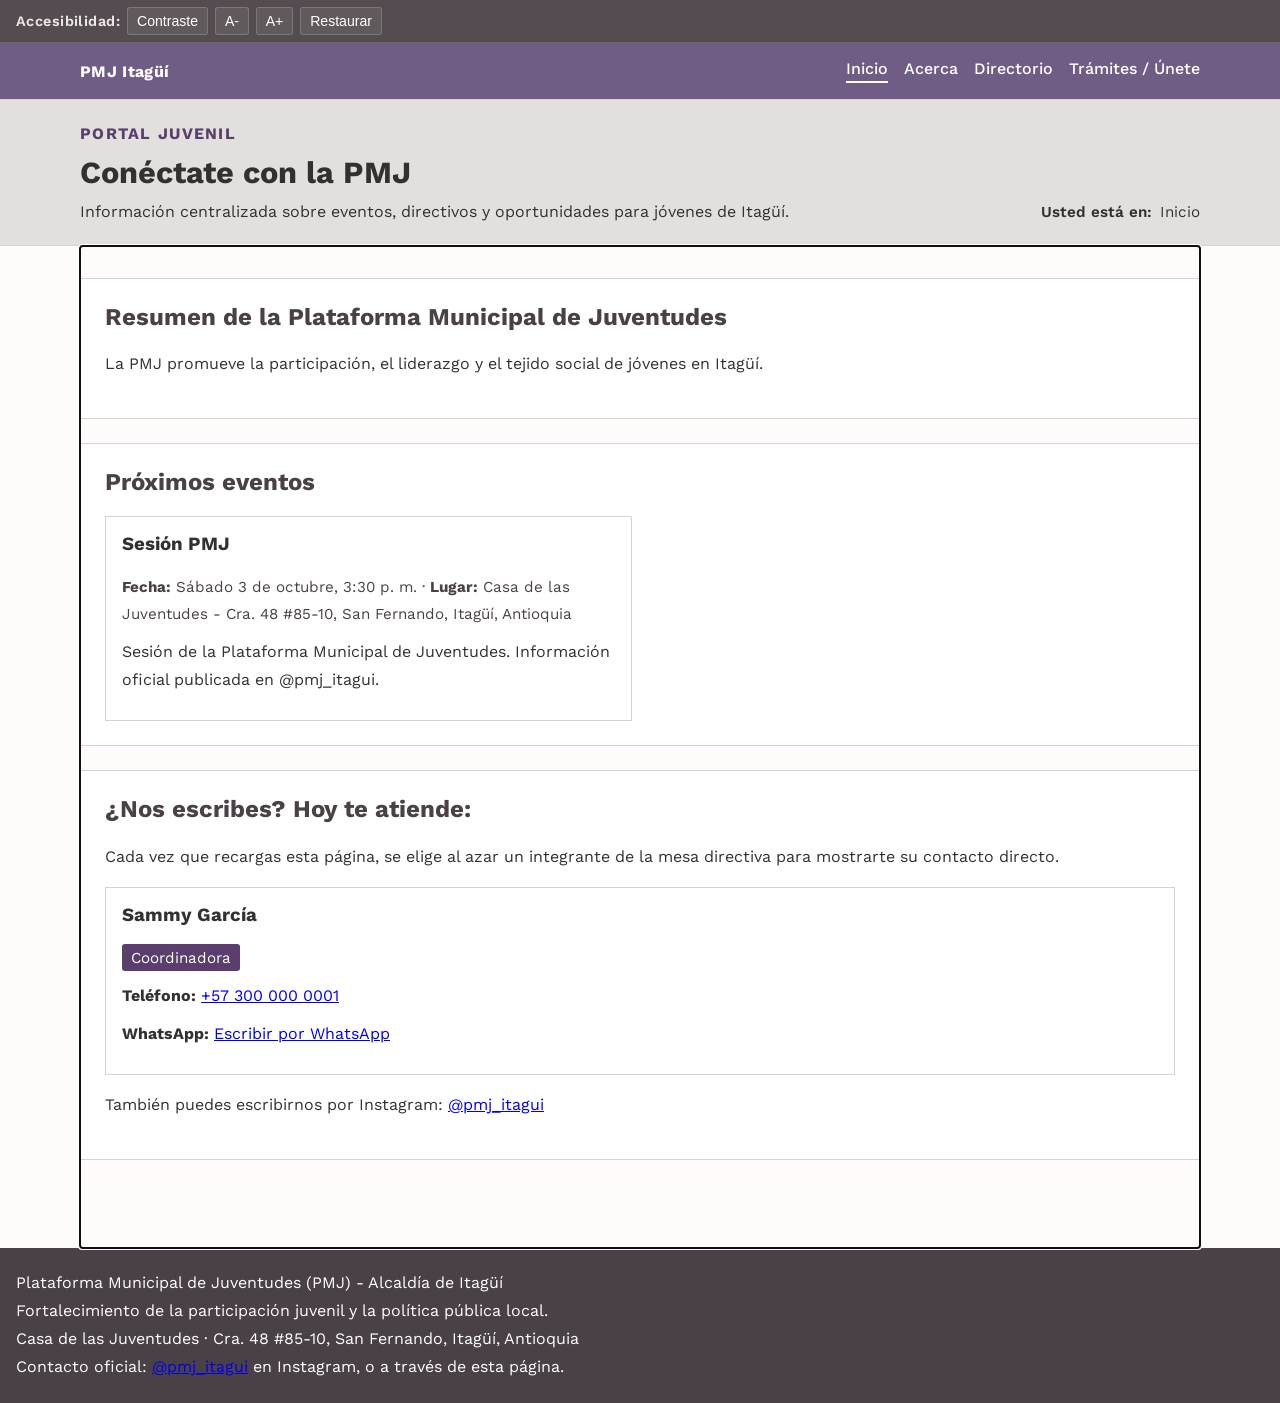
<file: index.html>
<!DOCTYPE html>
<html lang="es">
<head>
  <meta charset="UTF-8" />
  <meta name="viewport" content="width=device-width, initial-scale=1.0" />
  <title>Plataforma Municipal de Juventudes - Itagüí</title>
  <link rel="preconnect" href="https://fonts.googleapis.com">
  <link rel="preconnect" href="https://fonts.gstatic.com" crossorigin>
  <link href="https://fonts.googleapis.com/css2?family=Work+Sans:wght@400;500;600;700&display=swap" rel="stylesheet">
  <link rel="stylesheet" href="css/styles.css" />
</head>
<body>
  <a class="skip-link" href="#main-content">Saltar al contenido principal</a>
  <div class="accessibility-bar" id="accessibility-bar">
    <div class="container">
      <button id="accessibility-menu-toggle" class="accessibility-menu-toggle" type="button" aria-expanded="false" aria-controls="accessibility-controls">Accesibilidad</button>
      <div class="accessibility-controls" id="accessibility-controls">
        <span>Accesibilidad:</span>
        <button id="btn-contrast" type="button" aria-pressed="false">Contraste</button>
        <button id="btn-font-decrease" type="button">A-</button>
        <button id="btn-font-increase" type="button">A+</button>
        <button id="btn-font-reset" type="button">Restaurar</button>
      </div>
    </div>
  </div>
  <header class="main-header">
    <div class="container header-inner">
      <a class="brand" href="#inicio">PMJ Itagüí</a>
      <button id="mobile-menu-toggle" class="mobile-menu" aria-label="Abrir menú" aria-expanded="false" aria-controls="main-nav">☰</button>
      <nav class="main-nav" id="main-nav">
        <a href="#inicio" class="nav-link">Inicio</a>
        <a href="#acerca" class="nav-link">Acerca</a>
        <a href="#directorio" class="nav-link">Directorio</a>
        <a href="#tramites" class="nav-link">Trámites / Únete</a>
      </nav>
    </div>
  </header>
  <section class="page-banner">
    <div class="container banner-inner">
      <div class="banner-copy">
        <p id="banner-category">Bienvenido</p>
        <h1 id="banner-title">Plataforma Municipal de Juventudes</h1>
        <p id="banner-description">Espacio institucional para jóvenes de Itagüí, construido con participación, cultura y servicios.</p>
      </div>
      <nav class="breadcrumb" aria-label="Miga de pan">
        <span>Usted está en:</span>
        <ol id="breadcrumb-list">
          <li><a href="#inicio">Inicio</a></li>
        </ol>
      </nav>
    </div>
  </section>
  <main class="container" id="main-content">
    <section id="view-container" class="view-container" tabindex="-1"></section>
  </main>
  <footer class="site-footer">
    <div class="container footer-inner">
      <p>Plataforma Municipal de Juventudes (PMJ) - Alcaldía de Itagüí</p>
      <p>Fortalecimiento de la participación juvenil y la política pública local.</p>
      <p>Casa de las Juventudes · Cra. 48 #85-10, San Fernando, Itagüí, Antioquia</p>
      <p>Contacto oficial: <a href="https://www.instagram.com/pmj_itagui/" target="_blank" rel="noreferrer">@pmj_itagui</a> en Instagram, o a través de esta página.</p>
    </div>
  </footer>
  <button id="scroll-top" class="scroll-top" type="button" aria-label="Volver arriba">↑</button>
  <script src="js/data.js"></script>
  <script src="js/views.js"></script>
  <script src="js/router.js"></script>
</body>
</html>
</file>
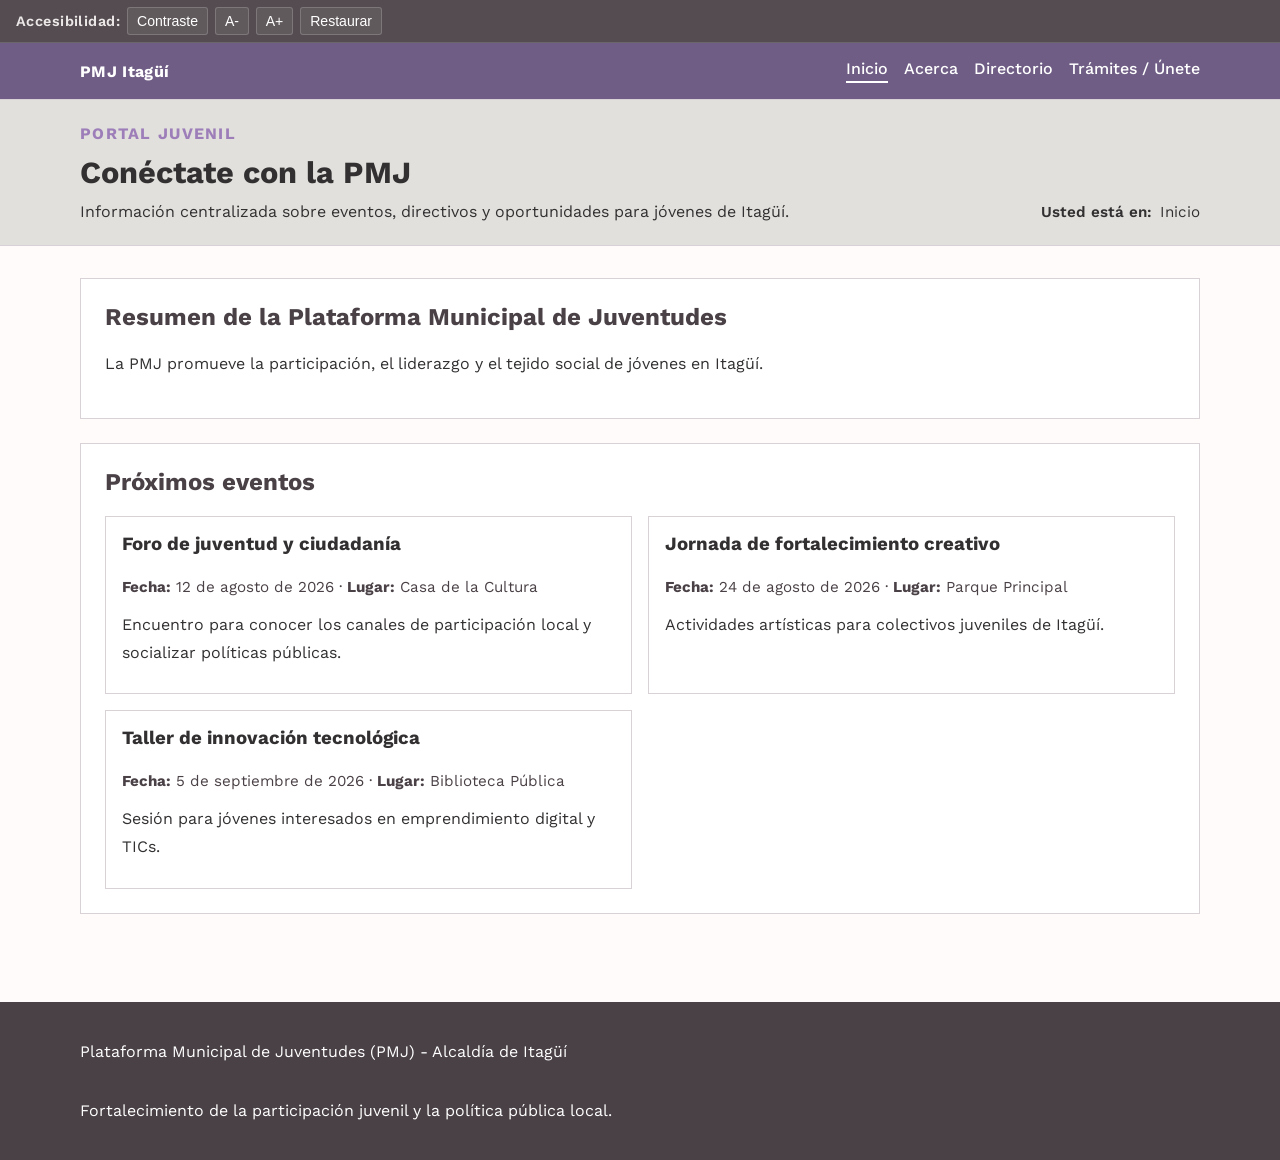
<file: pmj-itagui/index.html>
<!DOCTYPE html>
<html lang="es">
<head>
  <meta charset="UTF-8" />
  <meta name="viewport" content="width=device-width, initial-scale=1.0" />
  <title>Plataforma Municipal de Juventudes - Itagüí</title>
  <link rel="preconnect" href="https://fonts.googleapis.com">
  <link rel="preconnect" href="https://fonts.gstatic.com" crossorigin>
  <link href="https://fonts.googleapis.com/css2?family=Work+Sans:wght@400;500;600;700&display=swap" rel="stylesheet">
  <link rel="stylesheet" href="css/styles.css" />
</head>
<body>
  <div class="accessibility-bar" id="accessibility-bar">
    <div class="container">
      <span>Accesibilidad:</span>
      <button id="btn-contrast" type="button">Contraste</button>
      <button id="btn-font-decrease" type="button">A-</button>
      <button id="btn-font-increase" type="button">A+</button>
      <button id="btn-font-reset" type="button">Restaurar</button>
    </div>
  </div>
  <header class="main-header">
    <div class="container header-inner">
      <a class="brand" href="#inicio">PMJ Itagüí</a>
      <button id="mobile-menu-toggle" class="mobile-menu" aria-label="Abrir menú">☰</button>
      <nav class="main-nav" id="main-nav">
        <a href="#inicio" class="nav-link">Inicio</a>
        <a href="#acerca" class="nav-link">Acerca</a>
        <a href="#directorio" class="nav-link">Directorio</a>
        <a href="#tramites" class="nav-link">Trámites / Únete</a>
      </nav>
    </div>
  </header>
  <section class="page-banner">
    <div class="container banner-inner">
      <div class="banner-copy">
        <p id="banner-category">Bienvenido</p>
        <h1 id="banner-title">Plataforma Municipal de Juventudes</h1>
        <p id="banner-description">Espacio institucional para jóvenes de Itagüí, construido con participación, cultura y servicios.</p>
      </div>
      <nav class="breadcrumb" aria-label="Miga de pan">
        <span>Usted está en:</span>
        <ol id="breadcrumb-list">
          <li><a href="#inicio">Inicio</a></li>
        </ol>
      </nav>
    </div>
  </section>
  <main class="container">
    <section id="view-container" class="view-container"></section>
  </main>
  <footer class="site-footer">
    <div class="container footer-inner">
      <p>Plataforma Municipal de Juventudes (PMJ) - Alcaldía de Itagüí</p>
      <p>Fortalecimiento de la participación juvenil y la política pública local.</p>
    </div>
  </footer>
  <button id="scroll-top" class="scroll-top" type="button" aria-label="Volver arriba">↑</button>
  <script src="js/data.js"></script>
  <script src="js/views.js"></script>
  <script src="js/router.js"></script>
</body>
</html>
</file>
<file: css/styles.css>
:root {
  --ink: #323031;
  --paper: #FFFBFA;
  --primary: #6F5D85;
  --primary-dark: #4A4146;
  --accent: #B37FC0;
  --accent2: #9D7EB9;
    /* --accent2 (#9D7EB9) da solo 2.6:1–3.4:1 de contraste sobre fondos claros:
      falla WCAG AA para texto normal. --accent2-text es la misma familia de
      color, oscurecida, para usarse en texto (badges/fondos siguen usando --accent2). */
    --accent2-text: #5B3D6E;
  --gray-bg: #E1E0DC;
  --line: #D8D2D6;
  --base-font-size: 16px;
}

* {
  box-sizing: border-box;
}

.skip-link {
  position: absolute;
  top: -40px;
  left: 0;
  background: var(--primary);
  color: #fff;
  padding: 10px 16px;
  z-index: 100;
  transition: top 0.15s ease;
}

.skip-link:focus {
  top: 0;
}

html {
  scroll-behavior: smooth;
  font-size: var(--base-font-size);
}

body {
  margin: 0;
  min-height: 100vh;
  font-family: 'Work Sans', Arial, sans-serif;
  color: var(--ink);
  background: var(--paper);
}

body.high-contrast {
  background: #FFFFFF;
  color: #000000;
  font-weight: 500;
}

body.high-contrast .section-block,
body.high-contrast .card {
  background: #FFFFFF;
  border-color: var(--primary-dark);
  color: #000000;
}

body.high-contrast .banner-copy #banner-category,
body.high-contrast .breadcrumb,
body.high-contrast .breadcrumb span,
body.high-contrast .section-block h2,
body.high-contrast .card .meta {
  color: var(--primary-dark);
}

body.high-contrast a {
  color: var(--primary-dark);
  font-weight: 700;
  text-decoration: underline;
}

body.high-contrast .brand,
body.high-contrast .main-nav a,
body.high-contrast .site-footer a {
  color: #FFFFFF;
  font-weight: 700;
  text-decoration: underline;
}

body.high-contrast .accessibility-bar button {
  border: 2px solid #FFFFFF;
  font-weight: 700;
}

body.high-contrast .section-block td,
body.high-contrast .form-field input,
body.high-contrast .form-field select,
body.high-contrast .form-field textarea {
  background: #FFFFFF;
  border: 2px solid var(--primary-dark);
  color: #000000;
}

body.high-contrast .section-block .highlight {
  background: var(--accent2);
  color: #000000;
  font-weight: 700;
}

body.high-contrast .form-status--success {
  color: var(--primary-dark);
  font-weight: 700;
}

body.high-contrast button.primary {
  background: var(--accent);
  border: 2px solid var(--primary-dark);
  color: #000000;
  font-weight: 700;
}

body.high-contrast button.secondary {
  background: var(--primary);
  border: 2px solid var(--primary-dark);
  color: #FFFFFF;
  font-weight: 700;
}

body.high-contrast .scroll-top {
  background: var(--accent);
  border: 2px solid var(--primary-dark);
  color: #000000;
}

body.high-contrast :focus-visible {
  outline: 3px solid var(--primary-dark);
  outline-offset: 3px;
}

.container {
  width: min(1120px, calc(100% - 2rem));
  margin: 0 auto;
}

.accessibility-bar {
  background: rgba(74, 65, 70, 0.94);
  color: #f9f6f6;
  font-size: 0.9rem;
  border-bottom: 1px solid rgba(255, 255, 255, 0.14);
}

.accessibility-bar .container {
  display: inline-flex;
  flex-wrap: wrap;
  align-items: center;
  justify-content: flex-start;
  padding: 0.45rem 1rem;
}

.accessibility-bar .accessibility-menu-toggle {
  display: none;
}

.accessibility-controls {
  display: flex;
  flex-wrap: wrap;
  gap: 0.45rem;
  align-items: center;
}

.accessibility-bar span {
  font-weight: 600;
  letter-spacing: 0.03em;
  color: #ece8e8;
  white-space: nowrap;
}

.accessibility-bar button {
  border: 1px solid rgba(255, 255, 255, 0.18);
  background: rgba(255, 255, 255, 0.08);
  color: #fff;
  padding: 0.3rem 0.55rem;
  cursor: pointer;
  font-size: 0.88rem;
  border-radius: 3px;
  transition: background 0.15s ease;
  min-width: auto;
}

.accessibility-bar button:hover {
  background: rgba(255, 255, 255, 0.14);
}

.accessibility-bar button:focus {
  outline: 2px solid rgba(179, 127, 192, 0.85);
  outline-offset: 2px;
}

.main-header {
  position: sticky;
  top: 0;
  z-index: 20;
  background: var(--primary);
  border-bottom: 1px solid var(--line);
}

.header-inner {
  display: flex;
  align-items: center;
  justify-content: space-between;
  padding: 1rem 0;
}

.brand {
  color: #fff;
  text-decoration: none;
  font-weight: 700;
  letter-spacing: 0.02em;
}

.main-nav {
  display: flex;
  gap: 1rem;
}

.main-nav a {
  color: #fff;
  text-decoration: none;
  font-weight: 500;
}

.main-nav a.active {
  border-bottom: 2px solid #fff;
  padding-bottom: 0.2rem;
}

.mobile-menu {
  display: none;
  background: transparent;
  color: #fff;
  border: none;
  font-size: 1.35rem;
  cursor: pointer;
}

.page-banner {
  background: var(--gray-bg);
  border-bottom: 1px solid var(--line);
}

.banner-inner {
  display: flex;
  justify-content: space-between;
  align-items: flex-end;
  gap: 1rem;
  padding: 1.5rem 0;
}

.banner-copy p {
  margin: 0;
}

.banner-copy #banner-category {
  text-transform: uppercase;
  color: var(--accent2-text);
  font-weight: 700;
  letter-spacing: 0.08em;
  margin-bottom: 0.65rem;
}

.banner-copy h1 {
  font-size: clamp(1.8rem, 2.4vw, 2.8rem);
  margin: 0 0 0.75rem;
}

.breadcrumb {
  display: flex;
  flex-wrap: wrap;
  gap: 0.5rem;
  color: var(--ink);
  font-size: 0.95rem;
}

.breadcrumb span {
  color: var(--ink);
  font-weight: 600;
}

.breadcrumb ol {
  display: flex;
  list-style: none;
  padding: 0;
  margin: 0;
  gap: 0.4rem;
}

.breadcrumb a {
  color: var(--primary-dark);
  text-decoration: none;
}

.view-container {
  padding: 2rem 0 4rem;
}

.section-block {
  background: #fff;
  border: 1px solid var(--line);
  padding: 1.5rem;
  margin-bottom: 1.5rem;
}

.section-block h2 {
  margin-top: 0;
  color: var(--primary-dark);
}

.section-block p,
.section-block li,
.section-block th,
.section-block td {
  line-height: 1.75;
}

.section-block ul,
.section-block ol {
  margin: 0.75rem 0 0 1.5rem;
}

.section-block ol {
  list-style: decimal inside;
}

.section-block table {
  width: 100%;
  border-collapse: collapse;
  margin-top: 1rem;
}

.section-block th,
.section-block td {
  border: 1px solid var(--line);
  padding: 0.8rem 0.9rem;
  text-align: left;
}

.section-block th {
  background: var(--primary);
  color: #fff;
  font-weight: 600;
}

.section-block .highlight {
  background: var(--accent2-text);
  color: #fff;
  padding: 0.3rem 0.55rem;
  font-size: 0.95rem;
  border-radius: 3px;
}

.card-grid {
  display: grid;
  gap: 1rem;
  grid-template-columns: repeat(2, minmax(0, 1fr));
}

.card {
  border: 1px solid var(--line);
  padding: 1rem;
  background: #fff;
}

.card h3 {
  margin-top: 0;
}

.card p {
  margin: 0.65rem 0;
}

.card .meta {
  font-size: 0.95rem;
  color: var(--primary-dark);
}

.form-field {
  display: grid;
  gap: 0.5rem;
  margin-bottom: 1rem;
}

.form-field label {
  font-weight: 600;
}

.form-field input,
.form-field select,
.form-field textarea {
  width: 100%;
  border: 1px solid var(--line);
  padding: 0.8rem;
  font: inherit;
  background: #fff;
}

.form-field textarea {
  min-height: 120px;
  resize: vertical;
}

button.primary,
button.secondary {
  border: none;
  padding: 0.85rem 1.1rem;
  font: inherit;
  cursor: pointer;
  border-radius: 3px;
}

button.primary {
  background: var(--accent);
  color: #fff;
}

button.secondary {
  background: var(--primary);
  color: #fff;
}

button.primary:hover,
button.secondary:hover,
.main-nav a:hover {
  opacity: 0.93;
}

.site-footer {
  background: var(--primary-dark);
  color: #fff;
  padding: 1.5rem 0;
}

.footer-inner {
  display: flex;
  flex-direction: column;
  gap: 0.35rem;
  margin-left: 1rem;
  margin-right: auto;
  text-align: left;
}

.footer-inner p {
  margin: 0;
  line-height: 1.4;
}

.scroll-top {
  position: fixed;
  right: 1rem;
  bottom: 1.25rem;
  background: var(--accent);
  border: none;
  color: #fff;
  width: 2.6rem;
  height: 2.6rem;
  border-radius: 50%;
  cursor: pointer;
  display: none;
  align-items: center;
  justify-content: center;
  font-size: 1.2rem;
}

@media (max-width: 860px) {
  .banner-inner {
    flex-direction: column;
    align-items: flex-start;
  }

  .main-nav {
    position: absolute;
    top: 100%;
    left: 0;
    right: 0;
    background: var(--primary);
    flex-direction: column;
    align-items: flex-start;
    padding: 1rem;
    gap: 0.75rem;
    display: none;
  }

  .main-nav.open {
    display: flex;
  }

  .mobile-menu {
    display: block;
  }

  .card-grid {
    grid-template-columns: 1fr;
  }
}

@media (max-width: 640px) {
  .section-block {
    padding: 1rem;
  }

  .accessibility-bar .container {
    flex-direction: column;
    align-items: stretch;
    gap: 0.3rem;
  }

  .accessibility-bar .accessibility-menu-toggle {
    display: block;
    padding: 0.45rem 0;
    border: 0;
    background: transparent;
    color: #fff;
    font: inherit;
    font-weight: 600;
    text-align: left;
    cursor: pointer;
  }

  .accessibility-controls {
    display: none;
  }

  .accessibility-bar.open .accessibility-controls {
    display: grid;
    grid-template-columns: repeat(2, minmax(0, 1fr));
    gap: 0.45rem;
    padding: 0.35rem 0 0.25rem;
  }

  .accessibility-controls > span {
    display: none;
  }


.form-status--success {
  color: var(--accent2-text, #5B3D6E);
  font-weight: 600;
  margin-top: 10px;
  transition: opacity 0.3s ease;
}
  .banner-copy h1 {
    font-size: 2rem;
  }
}
</file>
<file: pmj-itagui/css/styles.css>
:root {
  --ink: #323031;
  --paper: #FFFBFA;
  --primary: #6F5D85;
  --primary-dark: #4A4146;
  --accent: #B37FC0;
  --accent2: #9D7EB9;
  --gray-bg: #E1E0DC;
  --line: #D8D2D6;
  --base-font-size: 16px;
}

* {
  box-sizing: border-box;
}

html {
  scroll-behavior: smooth;
  font-size: var(--base-font-size);
}

body {
  margin: 0;
  min-height: 100vh;
  font-family: 'Work Sans', Arial, sans-serif;
  color: var(--ink);
  background: var(--paper);
}

body.high-contrast {
  background: #FFFFFF;
  color: #000000;
}

.container {
  width: min(1120px, calc(100% - 2rem));
  margin: 0 auto;
}

.accessibility-bar {
  background: rgba(74, 65, 70, 0.94);
  color: #f9f6f6;
  font-size: 0.9rem;
  border-bottom: 1px solid rgba(255, 255, 255, 0.14);
}

.accessibility-bar .container {
  display: inline-flex;
  flex-wrap: wrap;
  gap: 0.45rem;
  align-items: center;
  justify-content: flex-start;
  padding: 0.45rem 1rem;
}

.accessibility-bar span {
  font-weight: 600;
  letter-spacing: 0.03em;
  color: #ece8e8;
  white-space: nowrap;
}

.accessibility-bar button {
  border: 1px solid rgba(255, 255, 255, 0.18);
  background: rgba(255, 255, 255, 0.08);
  color: #fff;
  padding: 0.3rem 0.55rem;
  cursor: pointer;
  font-size: 0.88rem;
  border-radius: 3px;
  transition: background 0.15s ease;
  min-width: auto;
}

.accessibility-bar button:hover {
  background: rgba(255, 255, 255, 0.14);
}

.accessibility-bar button:focus {
  outline: 2px solid rgba(179, 127, 192, 0.85);
  outline-offset: 2px;
}

.main-header {
  position: sticky;
  top: 0;
  z-index: 20;
  background: var(--primary);
  border-bottom: 1px solid var(--line);
}

.header-inner {
  display: flex;
  align-items: center;
  justify-content: space-between;
  padding: 1rem 0;
}

.brand {
  color: #fff;
  text-decoration: none;
  font-weight: 700;
  letter-spacing: 0.02em;
}

.main-nav {
  display: flex;
  gap: 1rem;
}

.main-nav a {
  color: #fff;
  text-decoration: none;
  font-weight: 500;
}

.main-nav a.active {
  border-bottom: 2px solid #fff;
  padding-bottom: 0.2rem;
}

.mobile-menu {
  display: none;
  background: transparent;
  color: #fff;
  border: none;
  font-size: 1.35rem;
  cursor: pointer;
}

.page-banner {
  background: var(--gray-bg);
  border-bottom: 1px solid var(--line);
}

.banner-inner {
  display: flex;
  justify-content: space-between;
  align-items: flex-end;
  gap: 1rem;
  padding: 1.5rem 0;
}

.banner-copy p {
  margin: 0;
}

.banner-copy #banner-category {
  text-transform: uppercase;
  color: var(--accent2);
  font-weight: 700;
  letter-spacing: 0.08em;
  margin-bottom: 0.65rem;
}

.banner-copy h1 {
  font-size: clamp(1.8rem, 2.4vw, 2.8rem);
  margin: 0 0 0.75rem;
}

.breadcrumb {
  display: flex;
  flex-wrap: wrap;
  gap: 0.5rem;
  color: var(--ink);
  font-size: 0.95rem;
}

.breadcrumb span {
  color: var(--ink);
  font-weight: 600;
}

.breadcrumb ol {
  display: flex;
  list-style: none;
  padding: 0;
  margin: 0;
  gap: 0.4rem;
}

.breadcrumb a {
  color: var(--primary-dark);
  text-decoration: none;
}

.view-container {
  padding: 2rem 0 4rem;
}

.section-block {
  background: #fff;
  border: 1px solid var(--line);
  padding: 1.5rem;
  margin-bottom: 1.5rem;
}

.section-block h2 {
  margin-top: 0;
  color: var(--primary-dark);
}

.section-block p,
.section-block li,
.section-block th,
.section-block td {
  line-height: 1.75;
}

.section-block ul,
.section-block ol {
  margin: 0.75rem 0 0 1.5rem;
}

.section-block ol {
  list-style: decimal inside;
}

.section-block table {
  width: 100%;
  border-collapse: collapse;
  margin-top: 1rem;
}

.section-block th,
.section-block td {
  border: 1px solid var(--line);
  padding: 0.8rem 0.9rem;
  text-align: left;
}

.section-block th {
  background: var(--primary);
  color: #fff;
  font-weight: 600;
}

.section-block .highlight {
  background: var(--accent2);
  color: var(--ink);
  padding: 0.3rem 0.55rem;
  font-size: 0.95rem;
  border-radius: 3px;
}

.card-grid {
  display: grid;
  gap: 1rem;
  grid-template-columns: repeat(2, minmax(0, 1fr));
}

.card {
  border: 1px solid var(--line);
  padding: 1rem;
  background: #fff;
}

.card h3 {
  margin-top: 0;
}

.card p {
  margin: 0.65rem 0;
}

.card .meta {
  font-size: 0.95rem;
  color: var(--primary-dark);
}

.form-field {
  display: grid;
  gap: 0.5rem;
  margin-bottom: 1rem;
}

.form-field label {
  font-weight: 600;
}

.form-field input,
.form-field select,
.form-field textarea {
  width: 100%;
  border: 1px solid var(--line);
  padding: 0.8rem;
  font: inherit;
  background: #fff;
}

.form-field textarea {
  min-height: 120px;
  resize: vertical;
}

button.primary,
button.secondary {
  border: none;
  padding: 0.85rem 1.1rem;
  font: inherit;
  cursor: pointer;
  border-radius: 3px;
}

button.primary {
  background: var(--accent);
  color: #fff;
}

button.secondary {
  background: var(--primary);
  color: #fff;
}

button.primary:hover,
button.secondary:hover,
.main-nav a:hover {
  opacity: 0.93;
}

.site-footer {
  background: var(--primary-dark);
  color: #fff;
  padding: 1.5rem 0;
}

.footer-inner {
  display: flex;
  flex-direction: column;
  gap: 0.5rem;
}

.scroll-top {
  position: fixed;
  right: 1rem;
  bottom: 1.25rem;
  background: var(--accent);
  border: none;
  color: #fff;
  width: 2.6rem;
  height: 2.6rem;
  border-radius: 50%;
  cursor: pointer;
  display: none;
  align-items: center;
  justify-content: center;
  font-size: 1.2rem;
}

@media (max-width: 860px) {
  .banner-inner {
    flex-direction: column;
    align-items: flex-start;
  }

  .main-nav {
    position: absolute;
    top: 100%;
    left: 0;
    right: 0;
    background: var(--primary);
    flex-direction: column;
    align-items: flex-start;
    padding: 1rem;
    gap: 0.75rem;
    display: none;
  }

  .main-nav.open {
    display: flex;
  }

  .mobile-menu {
    display: block;
  }

  .card-grid {
    grid-template-columns: 1fr;
  }
}

@media (max-width: 640px) {
  .section-block {
    padding: 1rem;
  }

  .accessibility-bar .container {
    flex-direction: column;
    align-items: stretch;
  }

  .banner-copy h1 {
    font-size: 2rem;
  }
}
</file>
